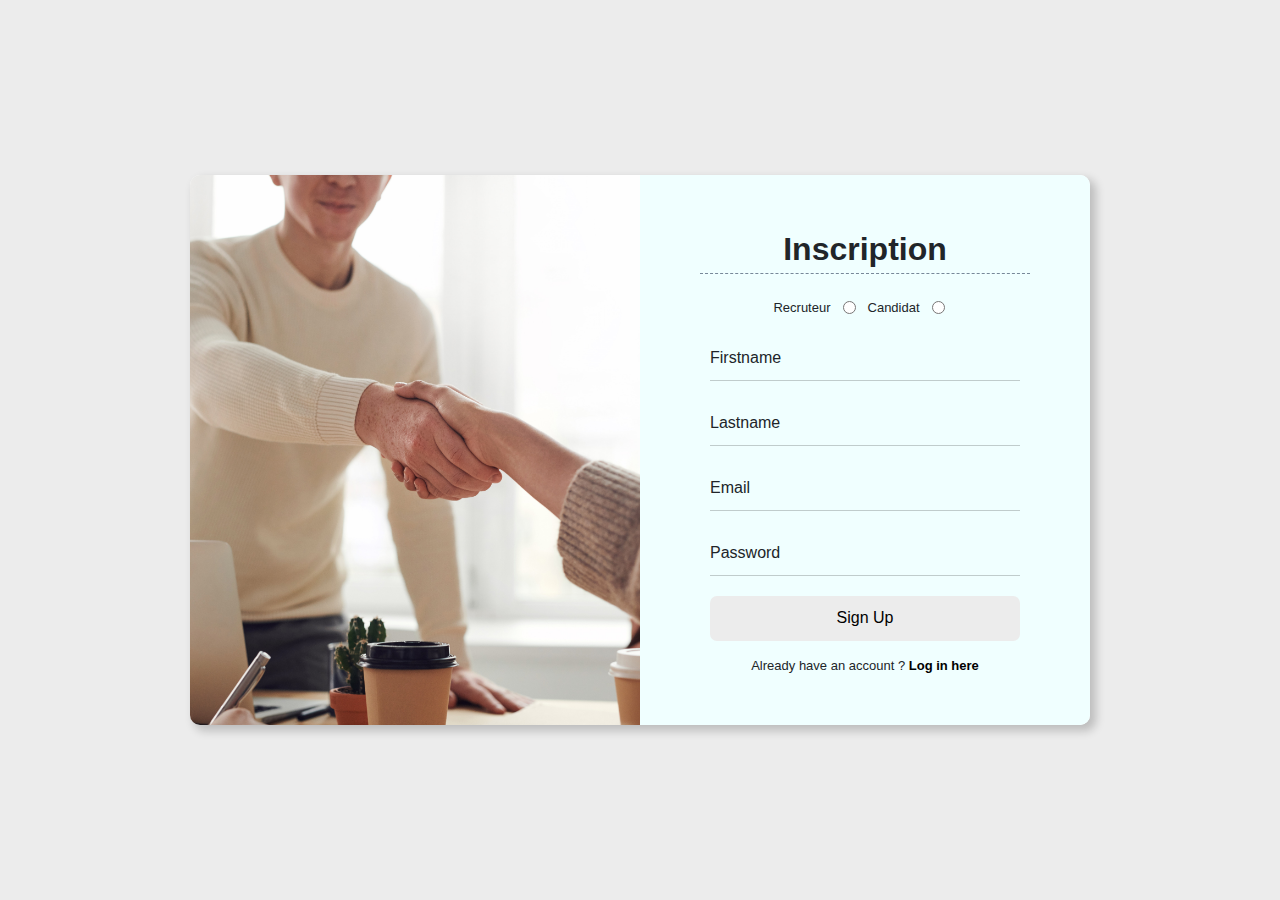
<file: Application/inscription/index.html>
<!DOCTYPE html>
<html lang="en">
<head>
    <meta charset="UTF-8">
    <meta http-equiv="X-UA-Compatible" content="IE=edge">
    <meta name="viewport" content="width=device-width, initial-scale=1.0">
    <link rel="stylesheet" href="bootstrap-5.0.2-dist/css/bootstrap.min.css">
    <link rel="stylesheet" href="style.css">
    <title>Inscription | page</title>
</head>

<body>
    
    <div class="wrapper">
        <div class="container main">
            <div class="row">
                <div class="col-md-6 bg-dark side-image">
                    <div class="text">

                    </div>
                </div>
                <div class="col-md-6 right">
                    <div class="input-box">

                        <header>Inscription</header>
                        
                        <form method="POST" action="inscription.php">

                            <div class="hae">
                                <input type="radio" id="candidat" name="person" value="candidat">
                                <label for="candidat">Candidat</label><br>
                                <input type="radio" id="recruteur" name="person" value="recruteur">
                                <label for="recruteur">Recruteur</label><br>
                            </div>

                            <div class="input-field">
                                <input type="text" class="input" name="Firstname" required autocomplete="off">
                                <label for="Firstname">Firstname</label>
                            </div>
                            <div class="input-field">
                                <input type="text" class="input" name="Lastname" required autocomplete="off">
                                <label for="Lastname">Lastname</label>
                            </div>
                            <div class="input-field">
                                <input type="text" class="input" name="Email" required autocomplete="off">
                                <label for="email">Email</label>
                            </div>
                            <div class="input-field">
                                <input type="password" class="input" name="Password" required>
                                <label for="password">Password</label>
                            </div>
                            <div class="input-field">
                                <input style="border-bottom: none;" type="submit" name="valider" class="submit" value="Sign Up">
                            </div>
                        </form>
                        
                        <div class="signin">
                            <span>Already have an account ? <a href="..\login\index.html">Log in here</a></span>
                        </div>

                    </div>
                </div>
            </div>
        </div>
    </div>

</body>
</html>
</file>
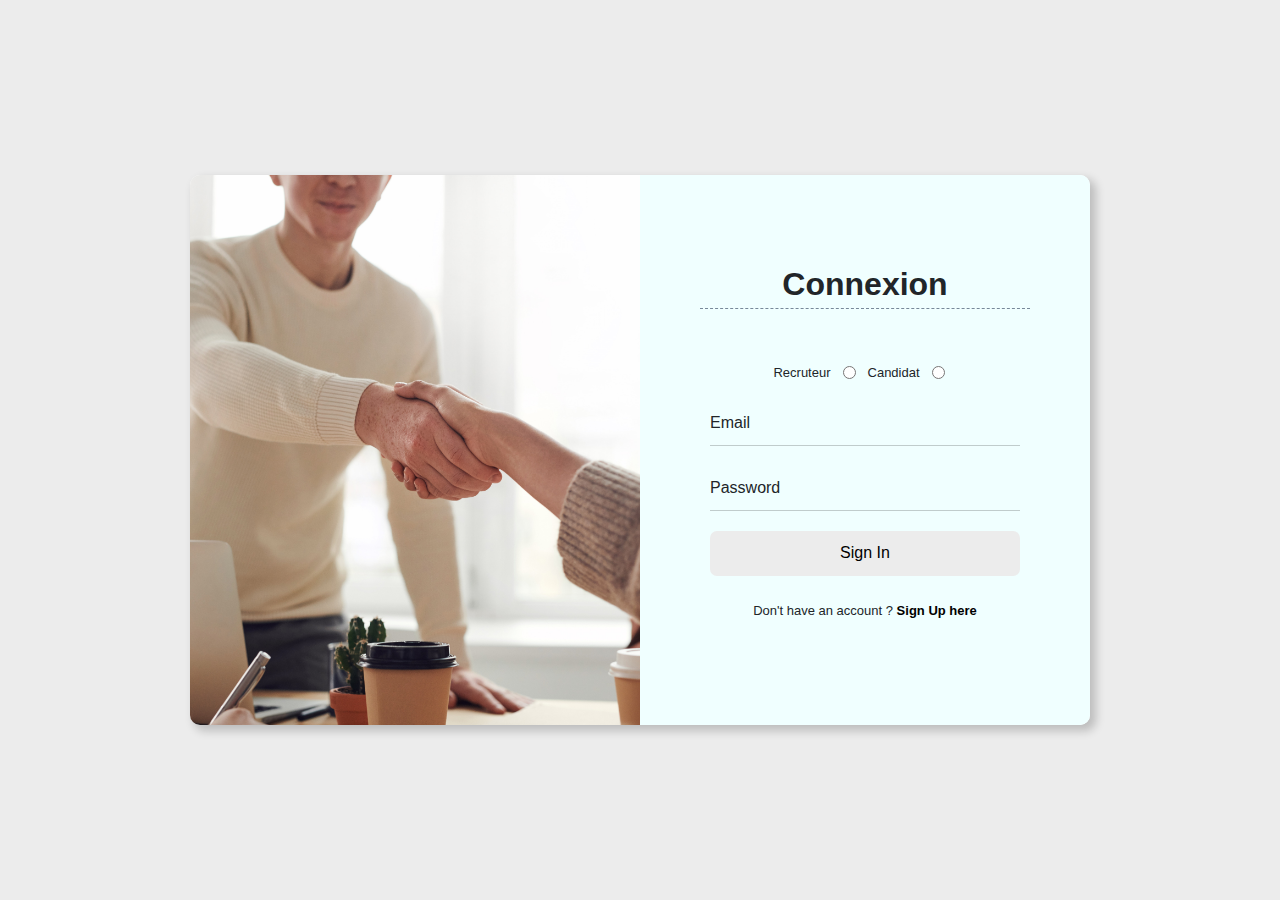
<file: Application/login/index.html>
<!DOCTYPE html>
<html lang="en">
<head>
    <meta charset="UTF-8">
    <meta http-equiv="X-UA-Compatible" content="IE=edge">
    <meta name="viewport" content="width=device-width, initial-scale=1.0">
    <link rel="stylesheet" href="bootstrap-5.0.2-dist/css/bootstrap.min.css">
    <link rel="stylesheet" href="style.css">
    <title>Connexion | page</title>
</head>
<body>

    <div class="wrapper">
        <div class="container main">
            <div class="row">
                <div class="col-md-6 bg-dark side-image">
                    
                </div>
                <div class="col-md-6 right">
                    <div class="input-box">

                        <header>Connexion</header>
                        
                        <form method="POST" action="connexion.php">

                            <div class="hae">
                                <input type="radio" id="candidat" name="person" value="candidat">
                                <label for="candidat">Candidat</label><br>
                                <input type="radio" id="recruteur" name="person" value="recruteur">
                                <label for="recruteur">Recruteur</label><br>
                            </div>

                            <div class="input-field">
                                <input type="text" class="input" name="Email" required autocomplete="off">
                                <label for="email">Email</label>
                            </div>
                            <div class="input-field">
                                <input type="password" class="input" name="Password" required>
                                <label for="password">Password</label>
                            </div>
                            <div class="input-field">
                                <input style="border-bottom: none;" type="submit" name="valider" class="submit" value="Sign In">
                            </div>
                        </form>
                        
                        <div class="signin">
                            <span>Don't have an account ? <a href="..\inscription\index.html">Sign Up here</a></span>
                        </div>

                    </div>
                </div>
            </div>
        </div>
    </div>

</body>
</html>
</file>
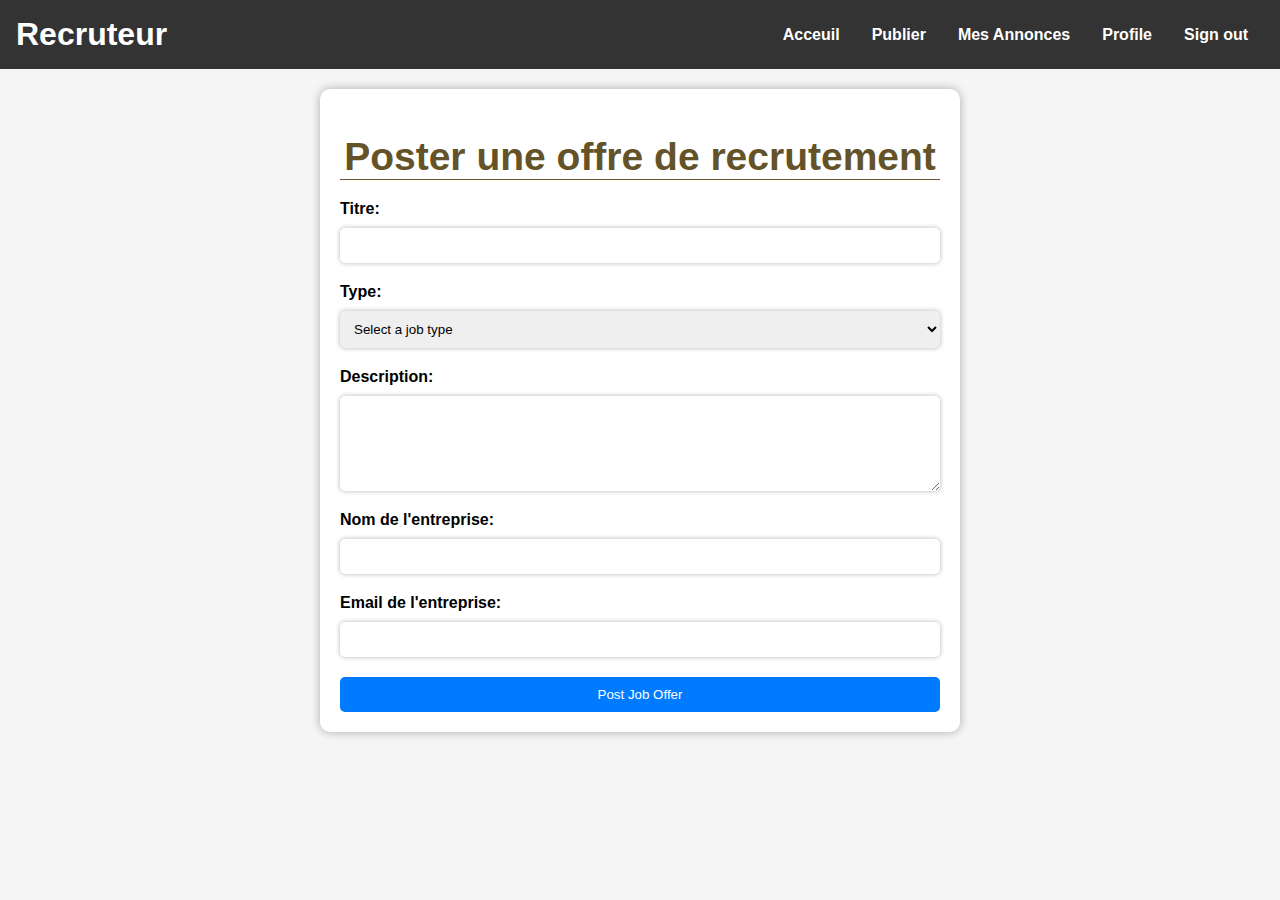
<file: Application/recruteur/publier une offre/main.html>
<!DOCTYPE html>
<html lang="en">
<head>
    <meta charset="UTF-8">
    <meta name="viewport" content="width=device-width, initial-scale=1.0">
    <link rel="stylesheet" href="style.css">
    <title>Post | Job Offer</title>
    <style>
        /* Add your custom styles here */
        body {
            font-family: Arial, sans-serif;
            background-color: #f5f5f5;
            margin: 0;
            padding: 0;
        }
        .container {
            max-width: 600px;
            margin: 0 auto;
            background-color: #fff;
            padding: 20px;
            border-radius: 10px;
            box-shadow: 0px 0px 10px rgba(0,0,0,0.3);
            margin-top: 20px;
            margin-bottom: 20px;
        }
        .container h1 {
            font-size: 39px;
            color: rgb(100, 83, 40);
            font-family: Impact, Haettenschweiler, 'Arial Narrow Bold', sans-serif;
            text-align: center;
            margin-bottom: 20px;
            border-bottom: 1px solid;
        }
        form {
            display: flex;
            flex-direction: column;
        }
        label {
            font-weight: bold;
            margin-bottom: 10px;
        }
        input[type="text"], input[type="email"], select, textarea {
            padding: 10px;
            margin-bottom: 20px;
            border-radius: 5px;
            border: none;
            box-shadow: 0px 0px 5px rgba(0,0,0,0.3);
        }
        input[type="submit"] {
            background-color: #007bff;
            color: #fff;
            padding: 10px;
            border: none;
            border-radius: 5px;
            cursor: pointer;
        }
        input[type="submit"]:hover {
            background-color: #0069d9;
        }
    </style>
</head>
<body>
    <header>
        <h1>Recruteur</h1>
        <nav>
          <ul>
            <li><a href="#dashboard">Acceuil</a></li>
            <li><a href="#publier">Publier</a></li>
            <li><a href="#annonces">Mes Annonces</a></li>
            <li><a href="#recrut-profil">Profile</a></li>
            <li><a href="#sign-out">Sign out</a></li>
          </ul>
        </nav>
      </header>
    <div class="container">
        <h1>Poster une offre de recrutement</h1>
        <form>
            <label for="job-title">Titre:</label>
            <input type="text" id="job-title" name="job-title" required>

            <label for="job-type">Type:</label>
            <select id="job-type" name="job-type" required>
                <option value="">Select a job type</option>
                <option value="full-time">Full-time</option>
                <option value="part-time">Part-time</option>
                <option value="contract">Contract</option>
                <option value="freelance">Freelance</option>
            </select>

            <label for="job-description">Description:</label>
            <textarea id="job-description" name="job-description" rows="5" required></textarea>

            <label for="company-name">Nom de l'entreprise:</label>
            <input type="text" id="company-name" name="company-name" required>

            <label for="company-email">Email de l'entreprise:</label>
            <input type="email" id="company-email" name="company-email" required>

            <input type="submit" value="Post Job Offer">
        </form>
    </div>
</body>
</html>
</file>
<file: Application/inscription/style.css>
*{
    font-family:'Lucida Sans', 'Lucida Sans Regular', 'Lucida Grande', 'Lucida Sans Unicode', Geneva, Verdana, sans-serif;
}

.wrapper{
    background-color: #ececec   ;   
    padding: 0 20px;
}

.main{
    display: flex;
    justify-content: center;
    align-items: center;
    min-height: 100vh;
}

.row{
    width: 900px;
    height: 550px;
    border-radius: 10px;
    background: #fff;
    box-shadow: 5px 5px 10px 1px rgba(0,0,0,0.2);
}

.side-image{
    background-image: url("images/a.jpg");
    background-position: center;
    background-size: cover;
    background-repeat: no-repeat;
    position: relative;
    border-radius: 10px 0 0 10px;
}

.text{
    position: absolute;
    bottom: 0%;
    left: 2%;
}

.text p{
    color: lightseagreen;
    font-size: 30px;
    font-style: normal;
    font-family: Georgia, 'Times New Roman', Times, serif;
}


.right{
    border-radius: 0 10px 10px 0;
    display: flex;
    justify-content: center;
    align-items: center;
    position: relative;
    background-color: azure;
}

.hae{
    align-items: center;
    justify-content: center;
    display: flex;
    flex-direction: row-reverse;
    margin-bottom: 10px;
    font-size: small;
}

.hae input{
    margin: 12px;
}

.input-box{
    width: 330px;
    box-sizing: border-box;
}

.input-box header{
    font-size: xx-large;
    font-weight: 800;
    text-align: center;
    margin-bottom: 15px;
    border-bottom: 1px dashed lightslategrey;
}

.input-field{
    display: flex;
    flex-direction: column;
    position: relative;
    padding: 0 10px;
}

.input{
    height: 45px;
    width: 100%;
    background: transparent;
    border: none;
    border-bottom: 1px solid rgba(0,0,0,0.2);
    outline: none;
    color: darkslategray;
    margin-bottom: 20px;
}

.input-box .input-field label{
    position: absolute;
    top: 10px;
    left: 10px;
    pointer-events: none;
    transition: .5s;
}

.input-field input:focus ~ label{
    top: -10px;
    font-size: 13px;
}

.input-field input:valid ~ label{
    top: -10px;
    font-size: 13px;
    color: darkgrey;
}

.input-field input:focus, .input-field input:valid{
    border-bottom: 1px solid darkgrey;
}

.submit{
    border: none;
    outline: none;
    height: 45px;
    background: #ececec;
    border-radius: 7px;
    transition: .3s;
}

.submit:hover{
    background: rgba(0, 148, 247, 0.89);
    color: #fff;
}

.signin{
    font-size: small;
    margin-top: 15px;
    text-align: center;
}

span a{
    text-decoration: none;
    font-weight: 900;
    color: black;
    transition: .3s;
}

span a:hover{
    text-decoration: underline;
    color: rgba(0, 148, 247, 0.89);
}

@media only screen and (max-width : 768px){
    .side-image{
        border-radius: 10px 10px 0 0;
    }
    .row{
        max-width: 420px;
    }
}
</file>
<file: Application/login/style.css>
*{
    font-family:'Lucida Sans', 'Lucida Sans Regular', 'Lucida Grande', 'Lucida Sans Unicode', Geneva, Verdana, sans-serif;
}

.wrapper{
    background-color: #ececec   ;   
    padding: 0 20px;
}

.main{
    display: flex;
    justify-content: center;
    align-items: center;
    min-height: 100vh;
}

.row{
    width: 900px;
    height: 550px;
    border-radius: 10px;
    background: #fff;
    box-shadow: 5px 5px 10px 1px rgba(0,0,0,0.2);
}

.side-image{
    background-image: url("images/a.jpg");
    background-position: center;
    background-size: cover;
    background-repeat: no-repeat;
    position: relative;
    border-radius: 10px 0 0 10px;
}

.text{
    position: absolute;
    bottom: 0%;
    left: 2%;
}

.text p{
    color: lightseagreen;
    font-size: 30px;
    font-style: normal;
    font-family: Georgia, 'Times New Roman', Times, serif;
}


.right{
    border-radius: 0 10px 10px 0;
    display: flex;
    justify-content: center;
    align-items: center;
    position: relative;
    background-color: azure;
}

.hae{
    align-items: center;
    justify-content: center;
    display: flex;
    flex-direction: row-reverse;
    margin-bottom: 10px;
    font-size: small;
}

.hae input{
    margin: 12px;
}

.input-box{
    width: 330px;
    box-sizing: border-box;
}

.input-box header{
    font-size: xx-large;
    font-weight: 800;
    text-align: center;
    margin-bottom: 45px;
    border-bottom: 1px dashed lightslategrey;
}

.input-field{
    display: flex;
    flex-direction: column;
    position: relative;
    padding: 0 10px;
}

.input{
    height: 45px;
    width: 100%;
    background: transparent;
    border: none;
    border-bottom: 1px solid rgba(0,0,0,0.2);
    outline: none;
    color: darkslategray;
    margin-bottom: 20px;
}

.input-box .input-field label{
    position: absolute;
    top: 10px;
    left: 10px;
    pointer-events: none;
    transition: .5s;
}

.input-field input:focus ~ label{
    top: -10px;
    font-size: 13px;
}

.input-field input:valid ~ label{
    top: -10px;
    font-size: 13px;
    color: darkgrey;
}

.input-field input:focus, .input-field input:valid{
    border-bottom: 1px solid darkgrey;
}

.submit{
    border: none;
    outline: none;
    height: 45px;
    background: #ececec;
    border-radius: 7px;
    transition: .3s;
}

.submit:hover{
    background: rgba(0, 148, 247, 0.89);
    color: #fff;
}

.signin{
    font-size: small;
    margin-top: 25px;
    margin-bottom: 20px;
    text-align: center;
}

span a{
    text-decoration: none;
    font-weight: 900;
    color: black;
    transition: .3s;
}

span a:hover{
    text-decoration: underline;
    color: rgba(0, 148, 247, 0.89);
}

@media only screen and (max-width : 768px){
    .side-image{
        border-radius: 10px 10px 0 0;
    }
    .row{
        max-width: 420px;
    }
}
</file>
<file: Application/recruteur/publier une offre/style.css>
body {
    margin: 0;
    font-family: Arial, sans-serif;
  }

nav ul li a,
nav ul li a:after,
nav ul li a:before {
  transition: all .5s;
}
nav ul li a:hover {
  color: #cfdb5e;
}
  
  header {
    background-color: #333;
    color: #fff;
    display: flex;
    justify-content: space-between;
    align-items: center;
    padding: 1rem;
  }
  
  header h1 {
    font-size: 2rem;
    margin: 0;
  }
  
  nav ul {
    list-style: none;
    margin: 0;
    padding: 0;
    display: flex;
  }
  
  nav li {
    margin: 0 1rem;
  }
  
  nav a {
    color: #fff;
    text-decoration: none;
    font-weight: bold;
  }
</file>
